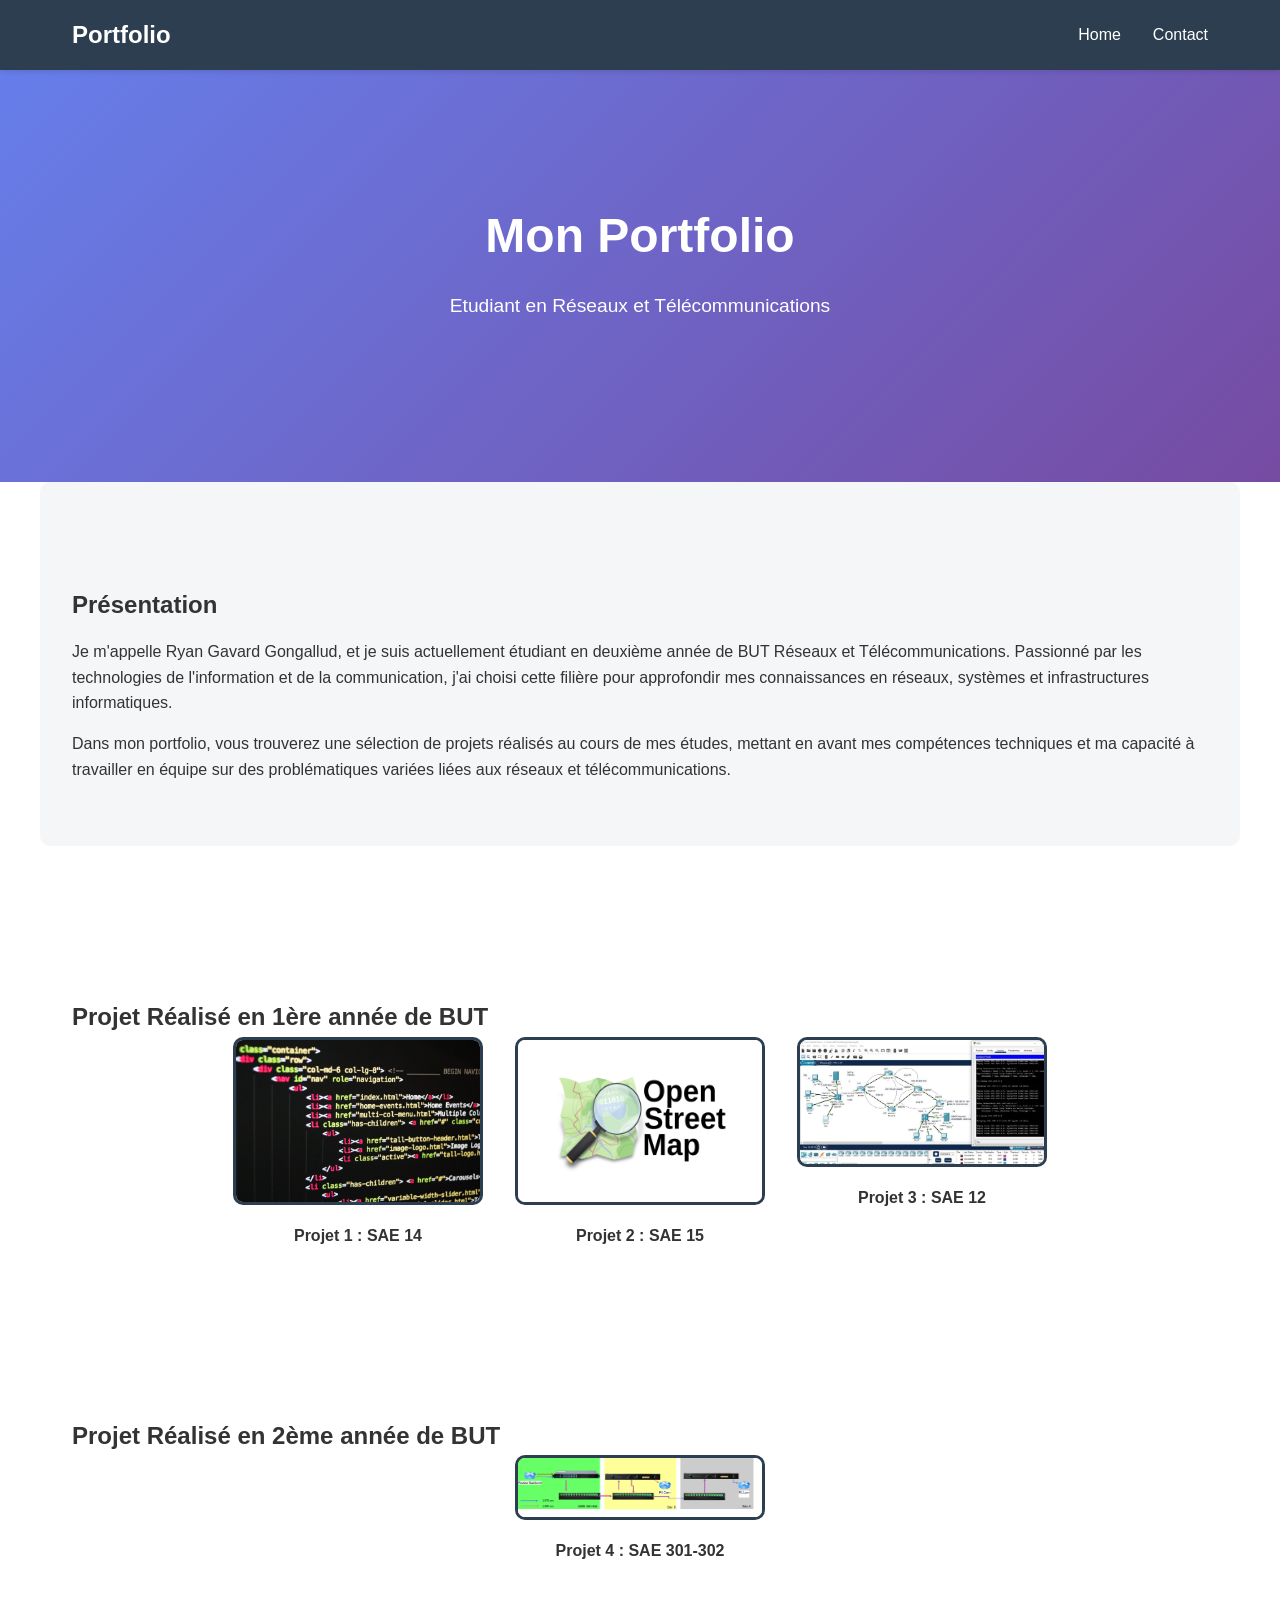
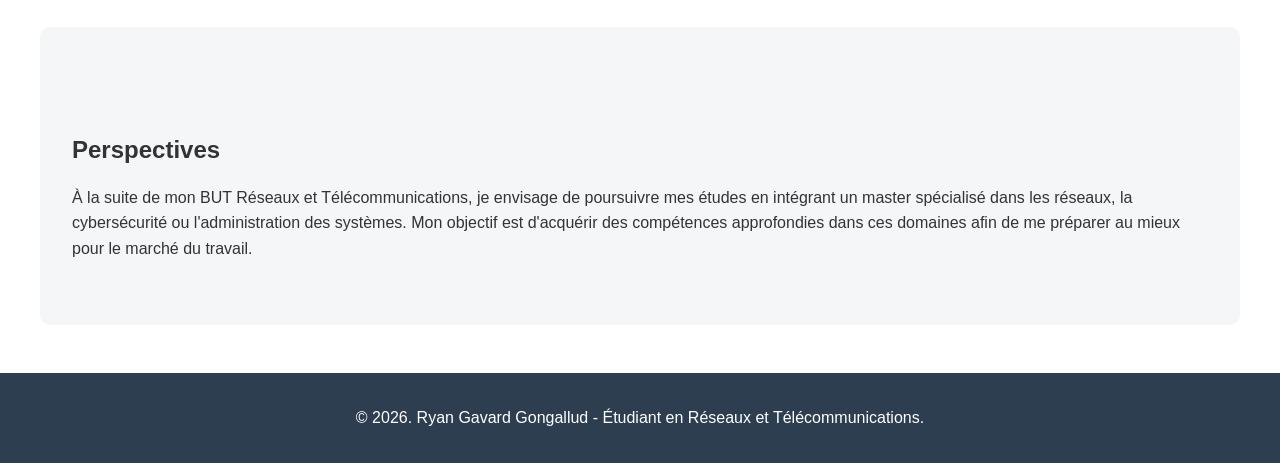
<file: index.html>
<!DOCTYPE html>
<html lang="en">
<head>
    <meta charset="UTF-8">
    <meta name="viewport" content="width=device-width, initial-scale=1.0">
    <title>Mon Portfolio</title>

    <!-- Lien vers le CSS -->
    <link rel="stylesheet" href=".\style.css">
</head>

<body>

<header>
    <nav>
        <h2>Portfolio</h2>
        <ul>
            <li><a href="#home">Home</a></li>
            <li><a href="#contact">Contact</a></li>
        </ul>
    </nav>
</header>

<section class="hero">
    <h1>Mon Portfolio</h1>
    <p>Etudiant en Réseaux et Télécommunications</p>
</section>


<section class="container presentation">
    <h2>Présentation</h2>

    <p>
        Je m'appelle Ryan Gavard Gongallud, et je suis actuellement étudiant en deuxième année de BUT Réseaux et Télécommunications. Passionné par les technologies de l'information et de la communication, j'ai choisi cette filière pour approfondir mes connaissances en réseaux, systèmes et infrastructures informatiques.
    </p>

    <p>
        Dans mon portfolio, vous trouverez une sélection de projets réalisés au cours de mes études, mettant en avant mes compétences techniques et ma capacité à travailler en équipe sur des problématiques variées liées aux réseaux et télécommunications.
    </p>
</section>

<section id="projects" class="container">
    <h2>Projet Réalisé en 1ère année de BUT</h2>

    <div class="project-grid">
    
        <div class="project">
            <a href="sae_14.html">
                <img src="./images/Projet_1.jpg" alt="Project 1">
                <span><strong>Projet 1 : SAE 14</strong></span>
            </a>
        </div>

        <div class="project">
            <a href="sae_15.html">
                <img src="./images/Projet_2.jpg" alt="Project 2">
                <span><strong>Projet 2 : SAE 15</strong></span>
            </a>
        </div>

        <div class="project">
            <a href="sae_12.html">
                <img src="./images/Projet_3.jpg" alt="Project 3">
                <span><strong>Projet 3 : SAE 12</strong></span>
            </a>
        </div>


    </div>
</section>

<section id="projects" class="container">
    <h2>Projet Réalisé en 2ème année de BUT</h2>

    <div class="project-grid">
    
        <div class="project">
            <a href="sae_301.html">
                <img src="./images/Schéma_OADM.png" alt="Project 4">
                <span><strong>Projet 4 : SAE 301-302</strong></span>
            </a>
        </div>
    </div>
</section>

<section class="container perspectives">
    <h2>Perspectives</h2>

    <p>
        À la suite de mon BUT Réseaux et Télécommunications, je envisage de poursuivre mes études en intégrant un master spécialisé dans les réseaux, la cybersécurité ou l'administration des systèmes. Mon objectif est d'acquérir des compétences approfondies dans ces domaines afin de me préparer au mieux pour le marché du travail.
    </p>
</section>


<footer>
    <p>&copy; 2026. Ryan Gavard Gongallud - Étudiant en Réseaux et Télécommunications.</p>
</footer>

</body>
</html>
</file>
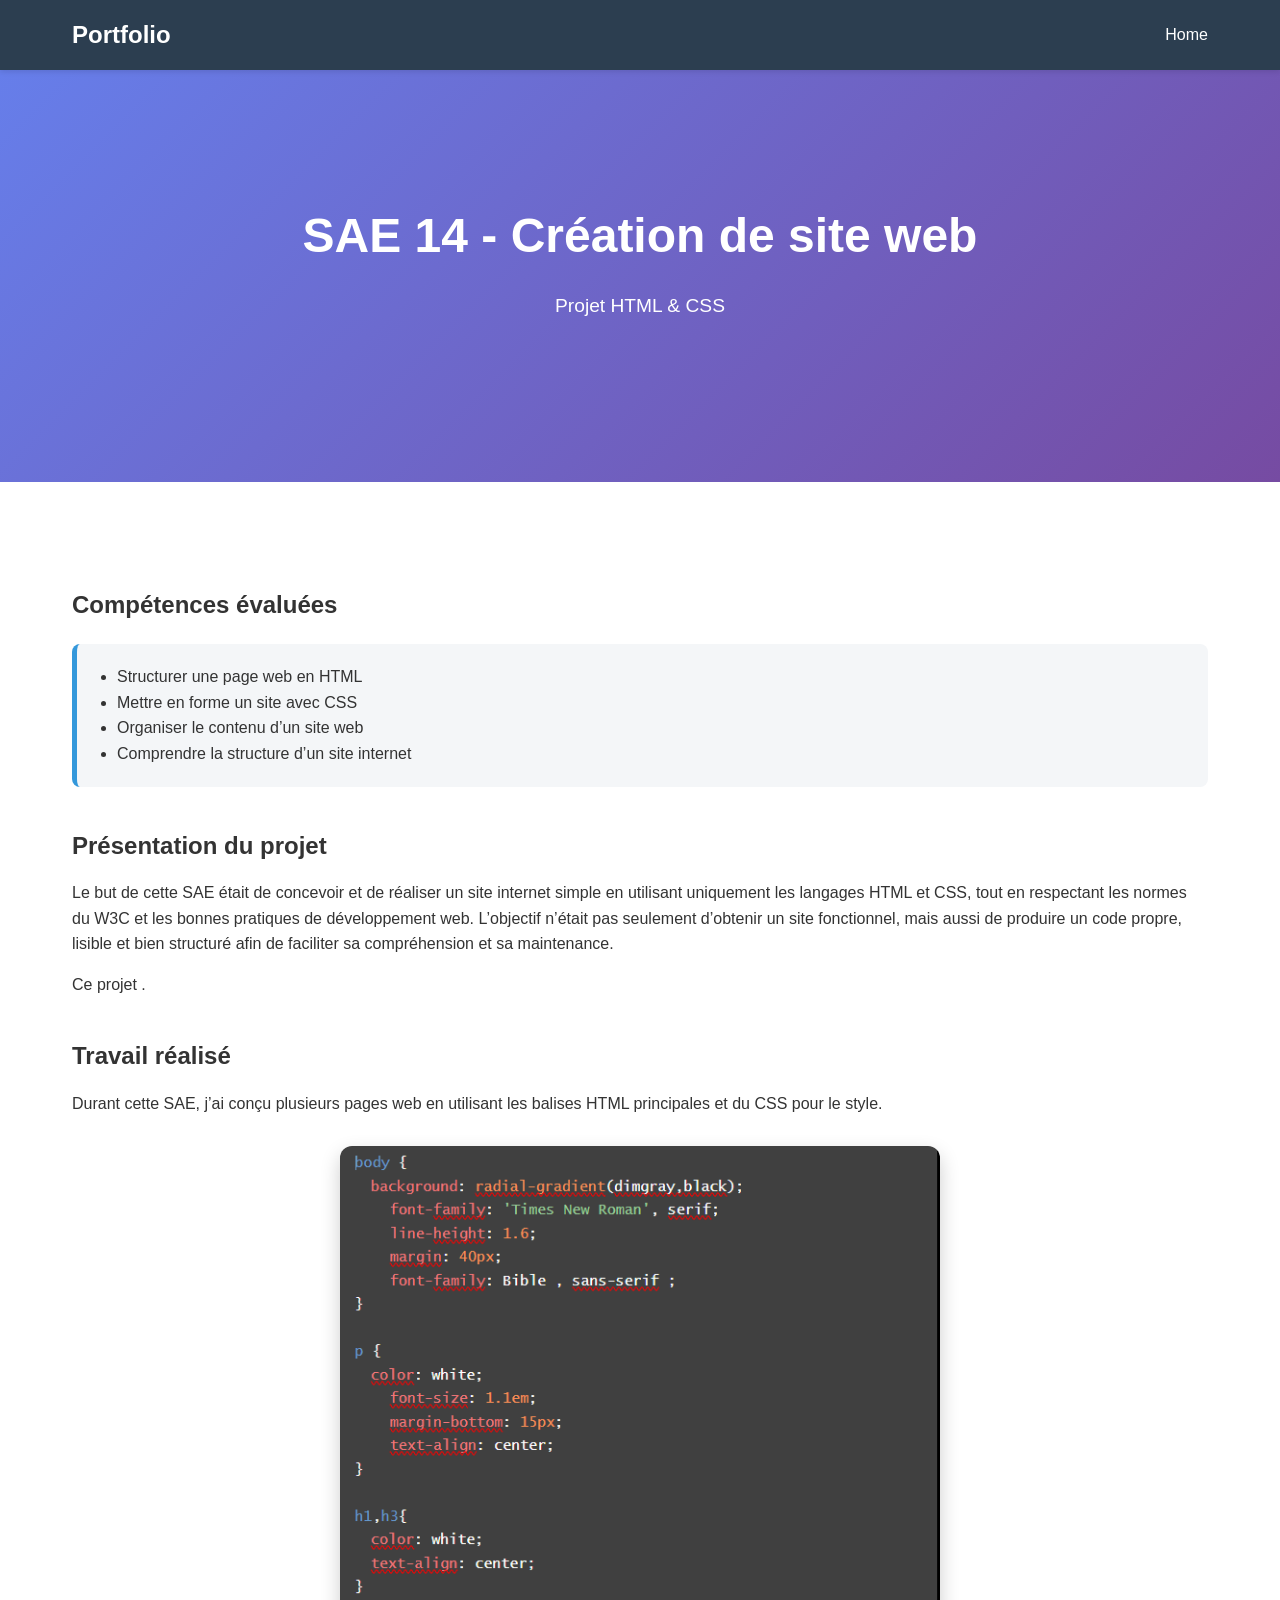
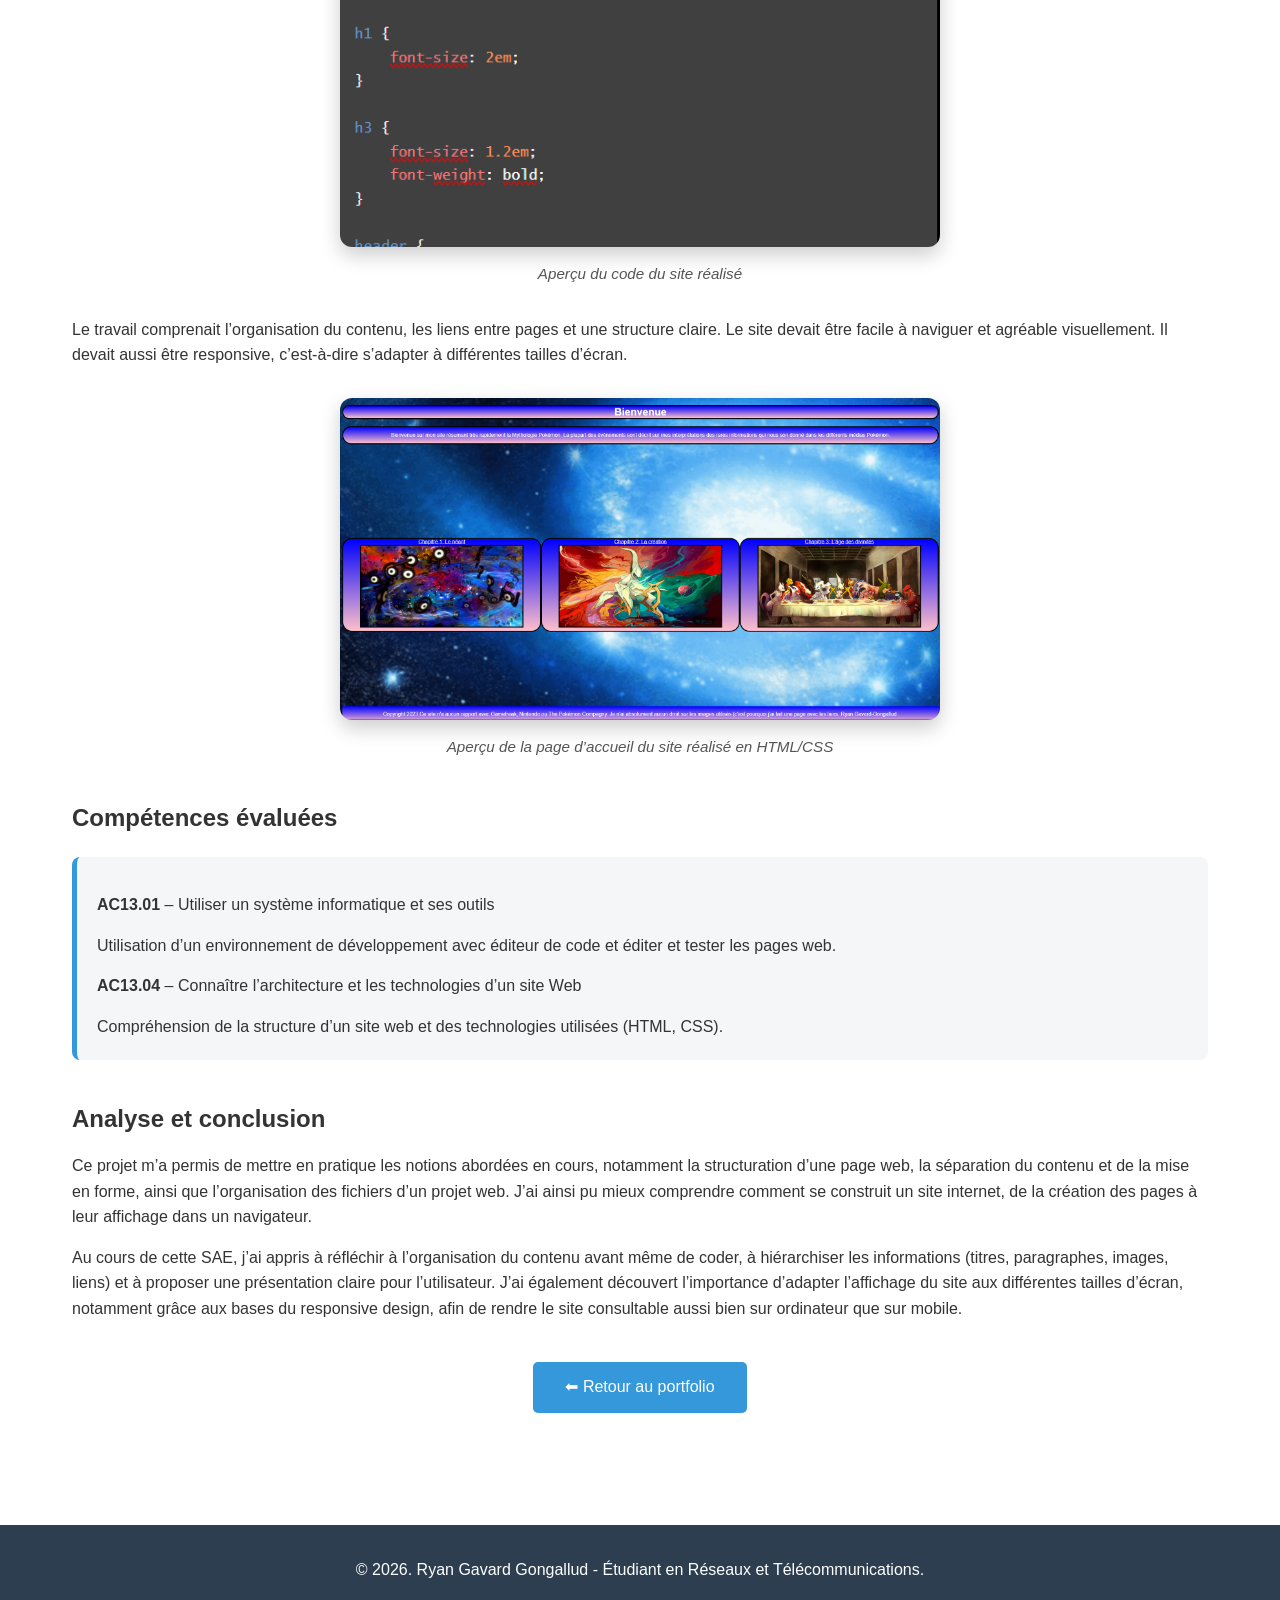
<file: sae_14.html>
<!DOCTYPE html>
<html lang="fr">
<head>
    <meta charset="UTF-8">
    <meta name="viewport" content="width=device-width, initial-scale=1.0">
    <title>Projet 1 - SAE</title>
    <link rel="stylesheet" href="style.css">
</head>

<body>

<header>
    <nav>
        <h2>Portfolio</h2>
        <ul>
            <li><a href="index.html">Home</a></li>
        </ul>
    </nav>
</header>

<section class="hero">
    <h1>SAE 14 - Création de site web</h1>
    <p>Projet HTML & CSS</p>
</section>

<section class="container">

    <h2>Compétences évaluées</h2>
    <div class="skills-box">
        <ul>
            <li>Structurer une page web en HTML</li>
            <li>Mettre en forme un site avec CSS</li>
            <li>Organiser le contenu d’un site web</li>
            <li>Comprendre la structure d’un site internet</li>
        </ul>
    </div>

    <h2>Présentation du projet</h2>
    <p>
       Le but de cette SAE était de concevoir et de réaliser un site internet simple en utilisant uniquement les langages HTML et CSS, tout en respectant les normes du W3C et les bonnes pratiques de développement web. L’objectif n’était pas seulement d’obtenir un site fonctionnel, mais aussi de produire un code propre, lisible et bien structuré afin de faciliter sa compréhension et sa maintenance.
    </p>
    <p>
        Ce projet  .
    </p>

    <h2>Travail réalisé</h2>
    <p>
        Durant cette SAE, j’ai conçu plusieurs pages web en utilisant les balises HTML principales et du CSS pour le style.
    </p>
    <div class="project-image-2">
        <img src="./images/Sae-14_image_code.png" alt="Aperçu du  code du site réalisé">
        <p class="image-caption">Aperçu du  code du site réalisé</p>
    </div>
    <p>
        Le travail comprenait l’organisation du contenu, les liens entre pages et une structure claire. Le site devait être facile à naviguer et agréable visuellement. Il devait aussi être responsive, c’est-à-dire s’adapter à différentes tailles d’écran.
    </p>

    <div class="project-image-2">
        <img src="./images/Sae-14_image_site.png" alt="Aperçu de la page d’accueil du site réalisé en HTML/CS">
        <p class="image-caption">Aperçu de la page d’accueil du site réalisé en HTML/CSS</p>
    </div>

    <h2>Compétences évaluées</h2>

    <div class="skills-box">
        <p><strong>AC13.01</strong> – Utiliser un système informatique et ses outils</p>
        <p>Utilisation d’un environnement de développement avec éditeur de code et éditer et tester les pages web.</p>

        <p><strong>AC13.04</strong> – Connaître l’architecture et les technologies d’un site Web</p>
        <p>Compréhension de la structure d’un site web et des technologies utilisées (HTML, CSS).</p>

    </div>

    
    
    <h2>Analyse et conclusion</h2>
    <p>
       Ce projet m’a permis de mettre en pratique les notions abordées en cours, notamment la structuration d’une page web, la séparation du contenu et de la mise en forme, ainsi que l’organisation des fichiers d’un projet web. J’ai ainsi pu mieux comprendre comment se construit un site internet, de la création des pages à leur affichage dans un navigateur.
    </p>
    <p>
        Au cours de cette SAE, j’ai appris à réfléchir à l’organisation du contenu avant même de coder, à hiérarchiser les informations (titres, paragraphes, images, liens) et à proposer une présentation claire pour l’utilisateur. J’ai également découvert l’importance d’adapter l’affichage du site aux différentes tailles d’écran, notamment grâce aux bases du responsive design, afin de rendre le site consultable aussi bien sur ordinateur que sur mobile.
    </p>

    <div class="back-btn">
        <a href="index.html" class="btn">⬅ Retour au portfolio</a>
    </div>

</section>

<footer>
    <p>&copy; 2026. Ryan Gavard Gongallud - Étudiant en Réseaux et Télécommunications.</p>
</footer>

</body>
</html>
</file>
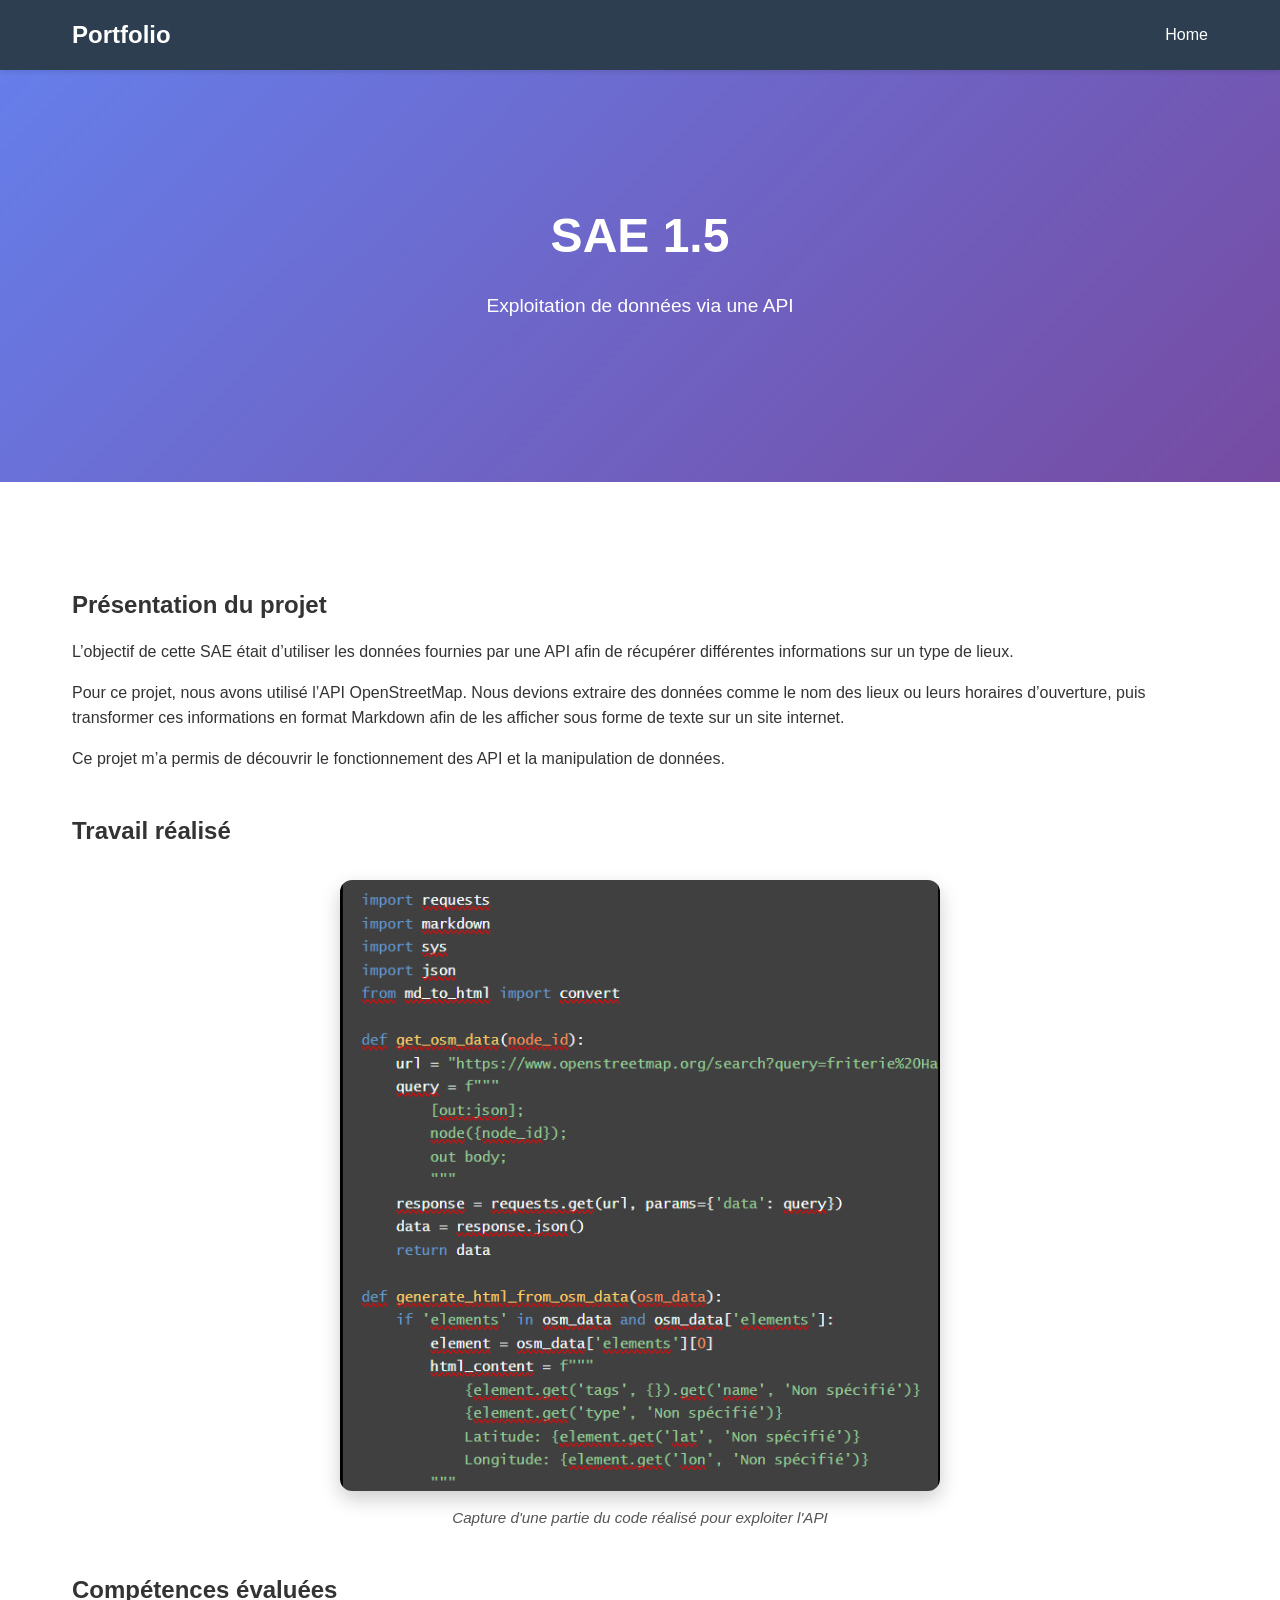
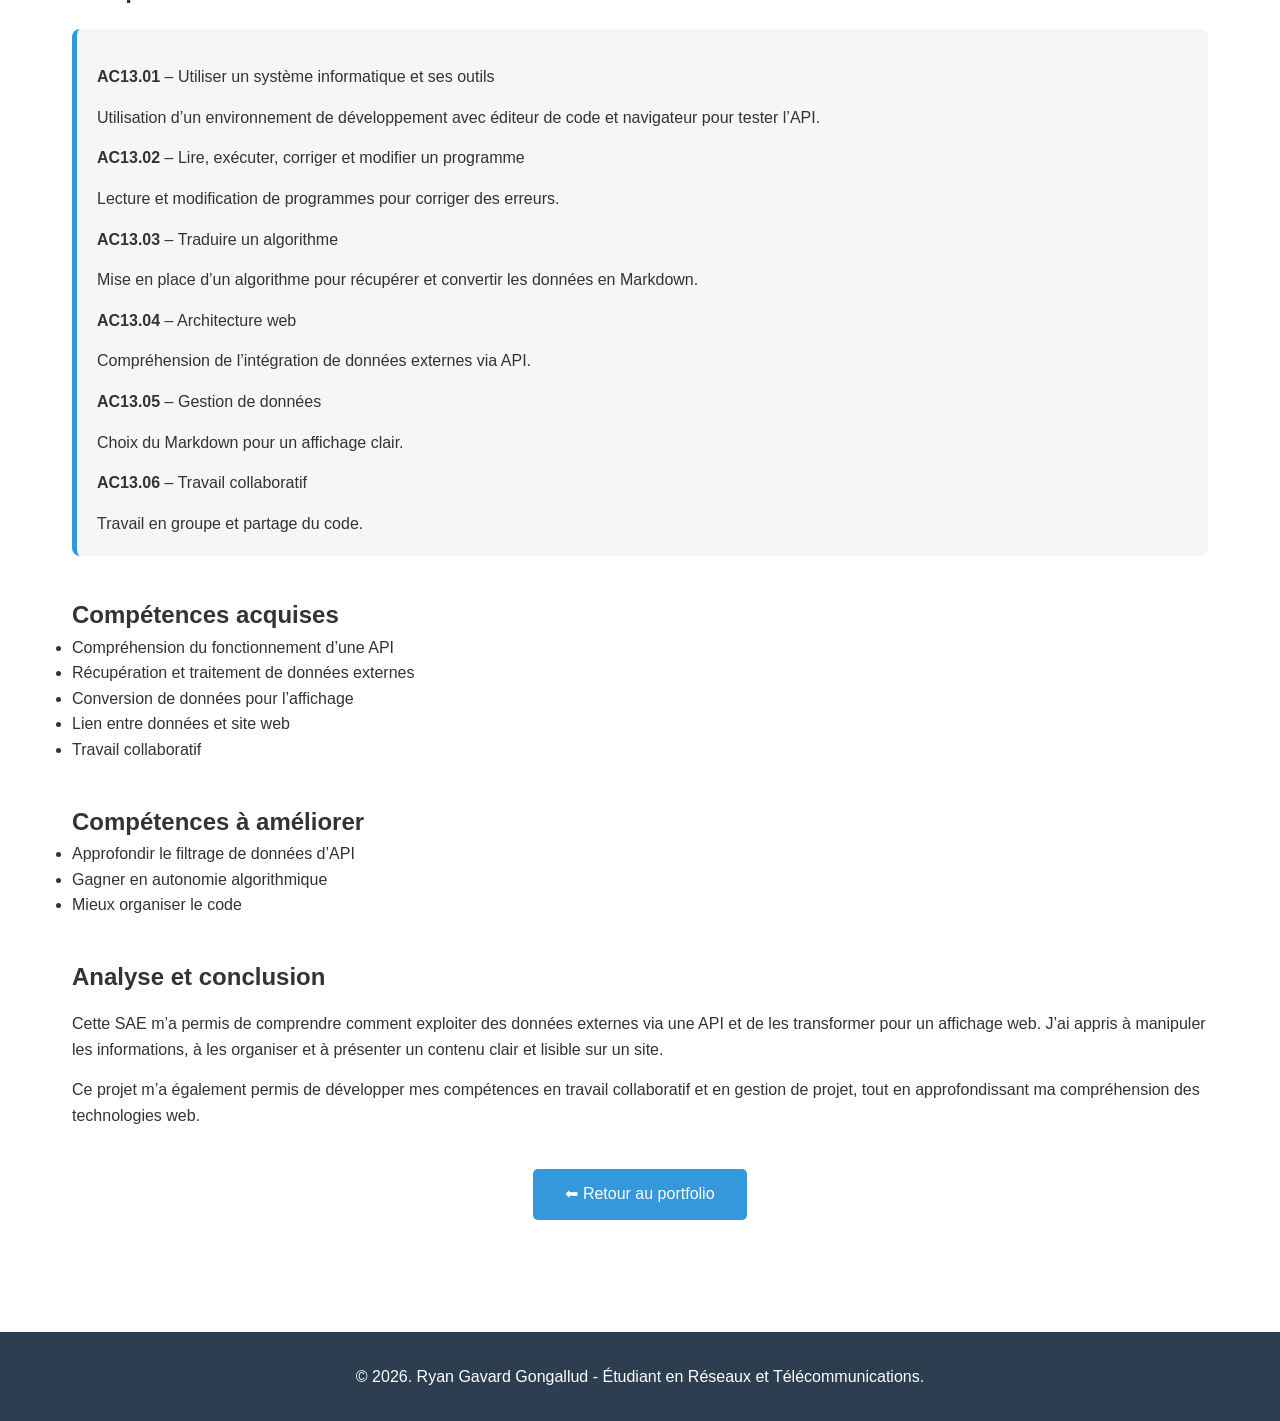
<file: sae_15.html>
<!DOCTYPE html>
<html lang="fr">
<head>
    <meta charset="UTF-8">
    <meta name="viewport" content="width=device-width, initial-scale=1.0">
    <title>SAE 1.5 - API</title>
    <link rel="stylesheet" href="style.css">
</head>

<body>

<header>
    <nav>
        <h2>Portfolio</h2>
        <ul>
            <li><a href="index.html">Home</a></li>
        </ul>
    </nav>
</header>

<section class="hero">
    <h1>SAE 1.5</h1>
    <p>Exploitation de données via une API</p>
</section>

<section class="container">

    <!-- PRÉSENTATION -->
    <h2>Présentation du projet</h2>
    <p>
        L’objectif de cette SAE était d’utiliser les données fournies par une API afin de récupérer différentes informations sur un type de lieux.
    </p>
    <p>
        Pour ce projet, nous avons utilisé l’API OpenStreetMap. Nous devions extraire des données comme le nom des lieux ou leurs horaires d’ouverture, puis transformer ces informations en format Markdown afin de les afficher sous forme de texte sur un site internet.
    </p>
    <p>
        Ce projet m’a permis de découvrir le fonctionnement des API et la manipulation de données.
    </p>

    <!-- TRAVAIL RÉALISÉ -->
    <h2>Travail réalisé</h2>
    <p>
        
    </p>

    <div class="project-image-2">
        <img src="./images/SAE-15_image_code.png" alt="Aperçu du projet SAE 1.5">
        <p class="image-caption">Capture d'une partie du code réalisé pour exploiter l'API</p>
    </div>

    <!-- COMPÉTENCES ÉVALUÉES -->
    <h2>Compétences évaluées</h2>

    <div class="skills-box">
        <p><strong>AC13.01</strong> – Utiliser un système informatique et ses outils</p>
        <p>Utilisation d’un environnement de développement avec éditeur de code et navigateur pour tester l’API.</p>

        <p><strong>AC13.02</strong> – Lire, exécuter, corriger et modifier un programme</p>
        <p>Lecture et modification de programmes pour corriger des erreurs.</p>

        <p><strong>AC13.03</strong> – Traduire un algorithme</p>
        <p>Mise en place d’un algorithme pour récupérer et convertir les données en Markdown.</p>

        <p><strong>AC13.04</strong> – Architecture web</p>
        <p>Compréhension de l’intégration de données externes via API.</p>

        <p><strong>AC13.05</strong> – Gestion de données</p>
        <p>Choix du Markdown pour un affichage clair.</p>

        <p><strong>AC13.06</strong> – Travail collaboratif</p>
        <p>Travail en groupe et partage du code.</p>
    </div>

    <!-- COMPÉTENCES ACQUISES -->
    <h2>Compétences acquises</h2>
    <ul>
        <li>Compréhension du fonctionnement d’une API</li>
        <li>Récupération et traitement de données externes</li>
        <li>Conversion de données pour l’affichage</li>
        <li>Lien entre données et site web</li>
        <li>Travail collaboratif</li>
    </ul>

    <!-- À AMÉLIORER -->
    <h2>Compétences à améliorer</h2>
    <ul>
        <li>Approfondir le filtrage de données d’API</li>
        <li>Gagner en autonomie algorithmique</li>
        <li>Mieux organiser le code</li>
    </ul>

    <!-- ANALYSE ET CONCLUSION -->
    <h2>Analyse et conclusion</h2>
    <p>
        Cette SAE m’a permis de comprendre comment exploiter des données externes via une API et de les transformer pour un affichage web. 
        J’ai appris à manipuler les informations, à les organiser et à présenter un contenu clair et lisible sur un site.
    </p>
    <p>
        Ce projet m’a également permis de développer mes compétences en travail collaboratif et en gestion de projet, tout en approfondissant ma compréhension des technologies web.
    </p>

    <div class="back-btn">
        <a href="index.html" class="btn">⬅ Retour au portfolio</a>
    </div>

</section>

<footer>
    <p>&copy; 2026. Ryan Gavard Gongallud - Étudiant en Réseaux et Télécommunications.</p>
</footer>

</body>
</html>
</file>
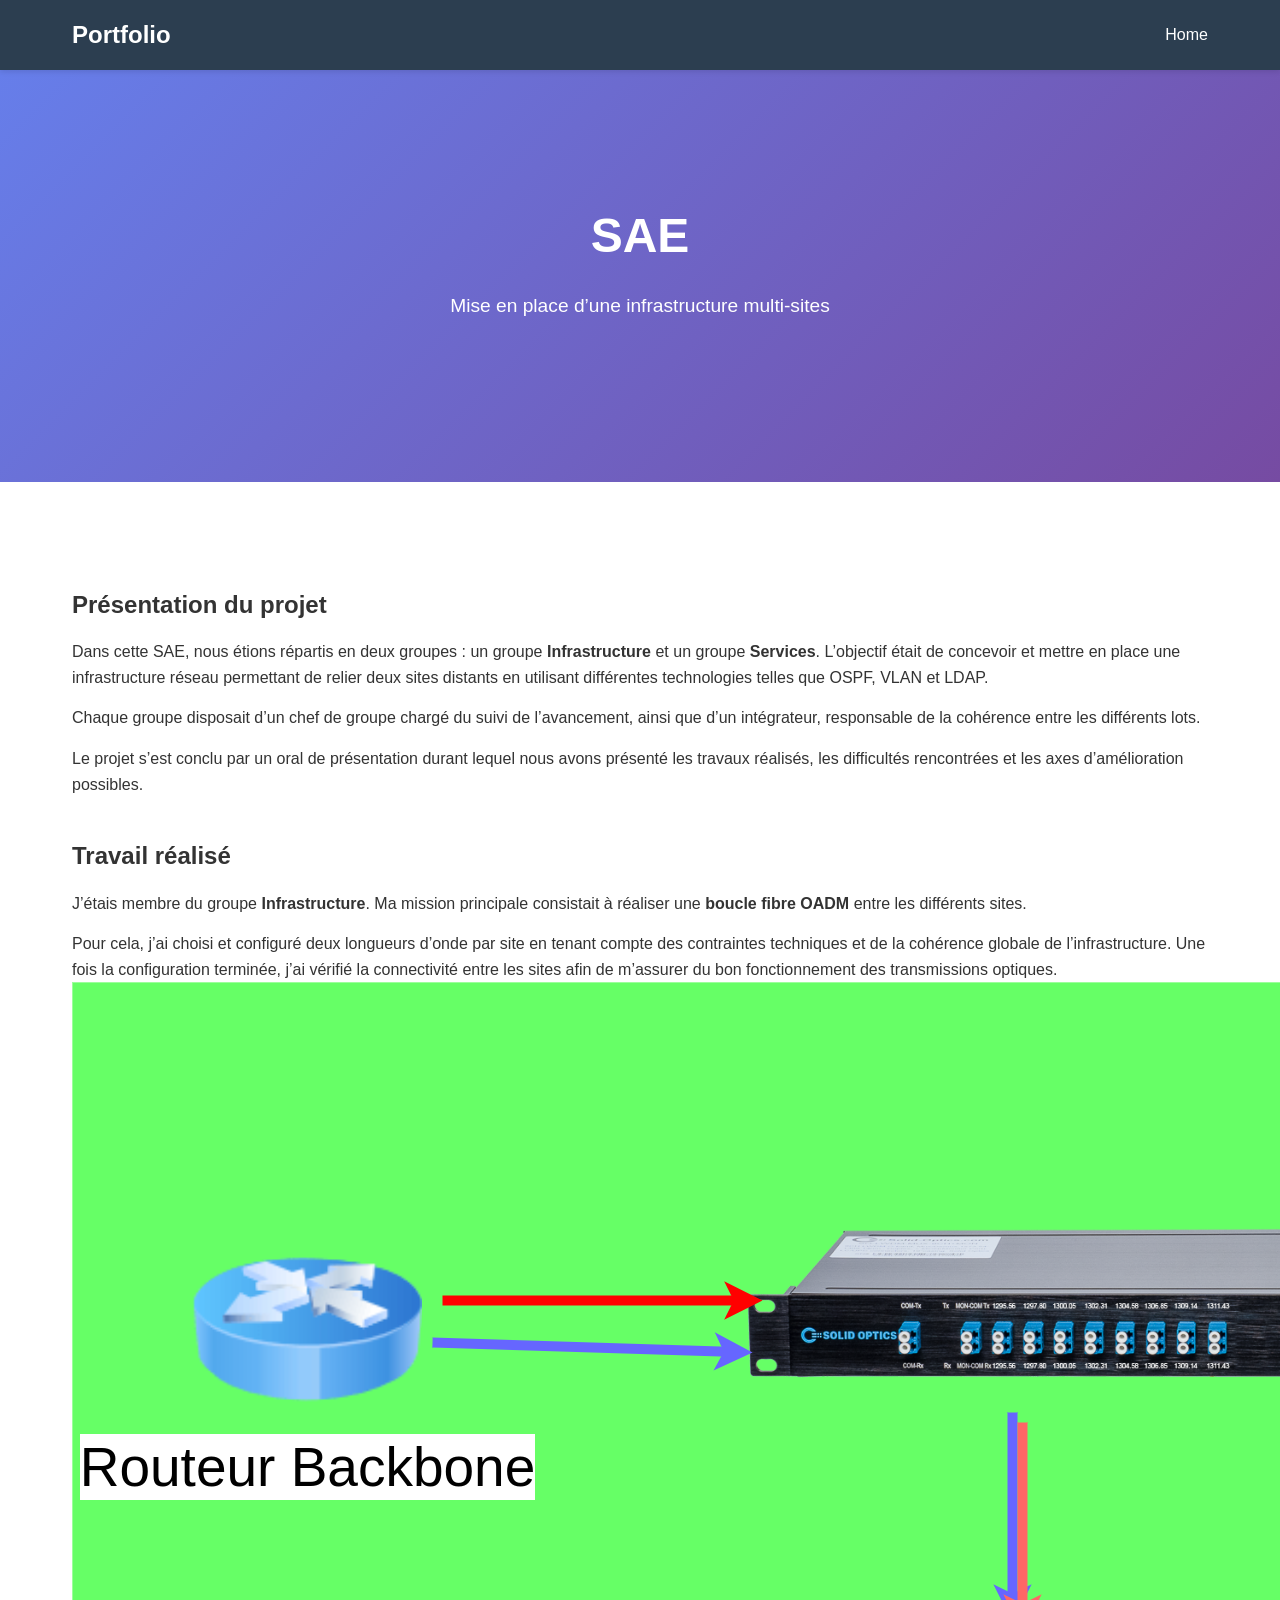
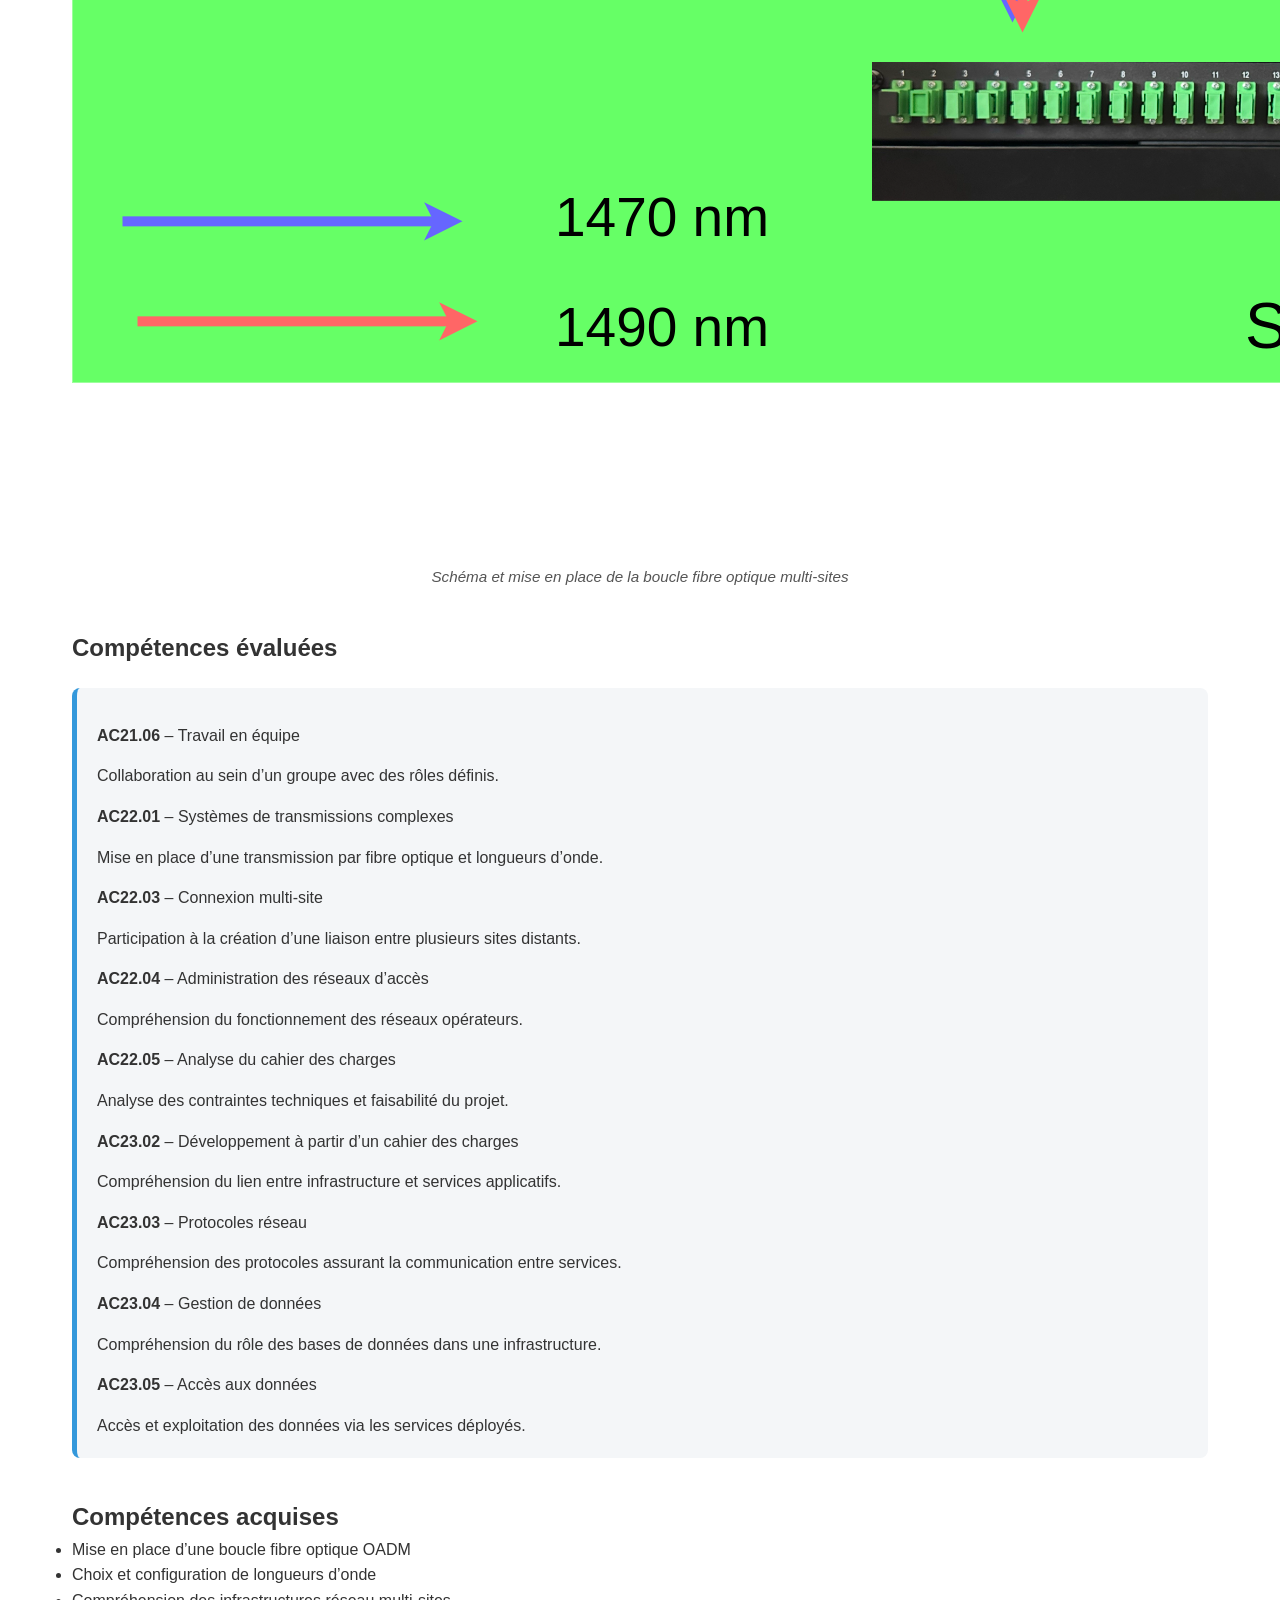
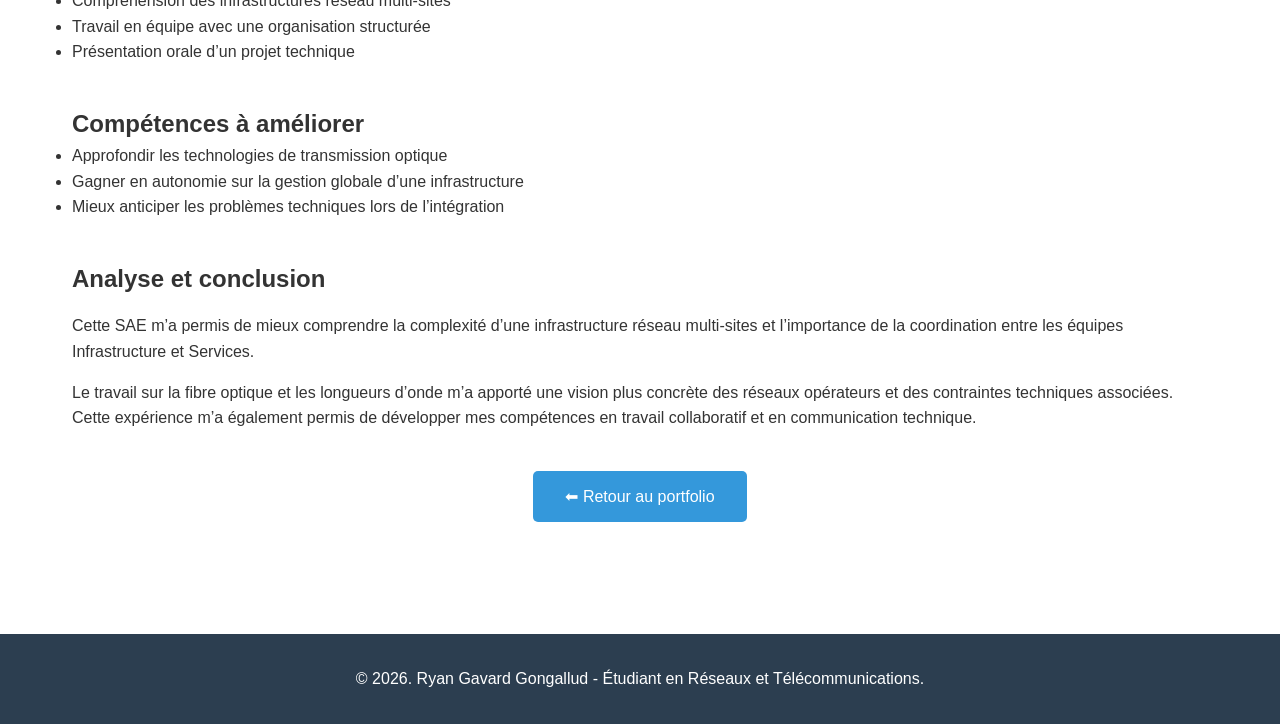
<file: sae_301.html>
<!DOCTYPE html>
<html lang="fr">
<head>
    <meta charset="UTF-8">
    <meta name="viewport" content="width=device-width, initial-scale=1.0">
    <title>SAE – Infrastructure multi-sites</title>
    <link rel="stylesheet" href="style.css">
</head>

<body>

<header>
    <nav>
        <h2>Portfolio</h2>
        <ul>
            <li><a href="index.html">Home</a></li>
        </ul>
    </nav>
</header>

<section class="hero">
    <h1>SAE</h1>
    <p>Mise en place d’une infrastructure multi-sites</p>
</section>

<section class="container">

    <!-- PRÉSENTATION -->
    <h2>Présentation du projet</h2>

    <p>
        Dans cette SAE, nous étions répartis en deux groupes : un groupe <strong>Infrastructure</strong> et un groupe
        <strong>Services</strong>. L’objectif était de concevoir et mettre en place une infrastructure réseau permettant
        de relier deux sites distants en utilisant différentes technologies telles que OSPF, VLAN et LDAP.
    </p>

    <p>
        Chaque groupe disposait d’un chef de groupe chargé du suivi de l’avancement, ainsi que d’un intégrateur,
        responsable de la cohérence entre les différents lots.
    </p>

    <p>
        Le projet s’est conclu par un oral de présentation durant lequel nous avons présenté les travaux réalisés,
        les difficultés rencontrées et les axes d’amélioration possibles.
    </p>

    <!-- TRAVAIL RÉALISÉ -->
    <h2>Travail réalisé</h2>

    <p>
        J’étais membre du groupe <strong>Infrastructure</strong>. Ma mission principale consistait à réaliser une
        <strong>boucle fibre OADM</strong> entre les différents sites.
    </p>

    <p>
        Pour cela, j’ai choisi et configuré deux longueurs d’onde par site en tenant compte des contraintes techniques
        et de la cohérence globale de l’infrastructure. Une fois la configuration terminée, j’ai vérifié la connectivité
        entre les sites afin de m’assurer du bon fonctionnement des transmissions optiques.
    </p>

    <div class="project-image">
        <img src="./images/Schéma_OADM.png" alt="Infrastructure réseau multi-sites">
        <p class="image-caption">Schéma et mise en place de la boucle fibre optique multi-sites</p>
    </div>

    <!-- COMPÉTENCES ÉVALUÉES -->
    <h2>Compétences évaluées</h2>

    <div class="skills-box">

        <p><strong>AC21.06</strong> – Travail en équipe</p>
        <p>Collaboration au sein d’un groupe avec des rôles définis.</p>

        <p><strong>AC22.01</strong> – Systèmes de transmissions complexes</p>
        <p>Mise en place d’une transmission par fibre optique et longueurs d’onde.</p>

        <p><strong>AC22.03</strong> – Connexion multi-site</p>
        <p>Participation à la création d’une liaison entre plusieurs sites distants.</p>

        <p><strong>AC22.04</strong> – Administration des réseaux d’accès</p>
        <p>Compréhension du fonctionnement des réseaux opérateurs.</p>

        <p><strong>AC22.05</strong> – Analyse du cahier des charges</p>
        <p>Analyse des contraintes techniques et faisabilité du projet.</p>

        <p><strong>AC23.02</strong> – Développement à partir d’un cahier des charges</p>
        <p>Compréhension du lien entre infrastructure et services applicatifs.</p>

        <p><strong>AC23.03</strong> – Protocoles réseau</p>
        <p>Compréhension des protocoles assurant la communication entre services.</p>

        <p><strong>AC23.04</strong> – Gestion de données</p>
        <p>Compréhension du rôle des bases de données dans une infrastructure.</p>

        <p><strong>AC23.05</strong> – Accès aux données</p>
        <p>Accès et exploitation des données via les services déployés.</p>

    </div>

    <!-- COMPÉTENCES ACQUISES -->
    <h2>Compétences acquises</h2>

    <ul>
        <li>Mise en place d’une boucle fibre optique OADM</li>
        <li>Choix et configuration de longueurs d’onde</li>
        <li>Compréhension des infrastructures réseau multi-sites</li>
        <li>Travail en équipe avec une organisation structurée</li>
        <li>Présentation orale d’un projet technique</li>
    </ul>

    <!-- À AMÉLIORER -->
    <h2>Compétences à améliorer</h2>

    <ul>
        <li>Approfondir les technologies de transmission optique</li>
        <li>Gagner en autonomie sur la gestion globale d’une infrastructure</li>
        <li>Mieux anticiper les problèmes techniques lors de l’intégration</li>
    </ul>

    <!-- ANALYSE ET CONCLUSION -->
    <h2>Analyse et conclusion</h2>

    <p>
        Cette SAE m’a permis de mieux comprendre la complexité d’une infrastructure réseau multi-sites et
        l’importance de la coordination entre les équipes Infrastructure et Services.
    </p>

    <p>
        Le travail sur la fibre optique et les longueurs d’onde m’a apporté une vision plus concrète des
        réseaux opérateurs et des contraintes techniques associées. Cette expérience m’a également permis
        de développer mes compétences en travail collaboratif et en communication technique.
    </p>

    <div class="back-btn">
        <a href="index.html" class="btn">⬅ Retour au portfolio</a>
    </div>

</section>

<footer>
    <p>&copy; 2026. Ryan Gavard Gongallud - Étudiant en Réseaux et Télécommunications.</p>
</footer>

</body>
</html>
</file>
<file: style.css>
/* RESET */
* {
    margin: 0;
    padding: 0;
    box-sizing: border-box;
}

/* GLOBAL */
body {
    font-family: 'Segoe UI', Tahoma, Geneva, Verdana, sans-serif;
    line-height: 1.6;
    color: #333;
}

/* HEADER */
header {
    background: #2c3e50;
    color: white;
    padding: 1rem 0;
    position: sticky;
    top: 0;
    box-shadow: 0 2px 5px rgba(0,0,0,0.1);
}

nav {
    max-width: 1200px;
    margin: 0 auto;
    display: flex;
    justify-content: space-between;
    align-items: center;
    padding: 0 2rem;
}

nav ul {
    list-style: none;
    display: flex;
    gap: 2rem;
}

nav a {
    color: white;
    text-decoration: none;
    transition: color 0.3s;
}

nav a:hover {
    color: #3498db;
}

/* HERO */
.hero {
    background: linear-gradient(135deg, #667eea 0%, #764ba2 100%);
    color: white;
    text-align: center;
    padding: 8rem 2rem;
}

.hero h1 {
    font-size: 3rem;
    margin-bottom: 1rem;
}

.hero p {
    font-size: 1.2rem;
    margin-bottom: 2rem;
}

/* BUTTON */
.btn {
    display: inline-block;
    background: #3498db;
    color: white;
    padding: 0.8rem 2rem;
    text-decoration: none;
    border-radius: 5px;
    transition: background 0.3s;
}

.btn:hover {
    background: #2980b9;
}

/* CONTAINER */
.container {
    max-width: 1200px;
    margin: 0 auto;
    padding: 4rem 2rem;
}

/* PROJECTS */
.project-grid {
    display: flex;
    gap: 2rem;
    justify-content: center;
    flex-wrap: nowrap; /* UNE seule ligne */
}

.project {
    width: 250px;
    text-align: center;
}

.project img {
    width: 100%;
    border-radius: 10px;
    border: 3px solid #2c3e50;
    transition: transform 0.3s, box-shadow 0.3s;
}

.project img:hover {
    transform: scale(1.05);
    box-shadow: 0 10px 20px rgba(0,0,0,0.2);
}

.project a {
    text-decoration: none;
    color: #333;
}

.project span {
    display: block;
    margin-top: 10px;
}


/* FOOTER */
footer {
    background: #2c3e50;
    color: white;
    text-align: center;
    padding: 2rem;
    margin-top: 3rem;
}
/* ALIGNEMENT DES PROJETS */
.projects-grid {
     display: flex;
    flex-direction: column;   /* aligne verticalement */
    align-items: center;      /* centre horizontalement */
}

.skills-box {
    background: #f4f6f8;
    padding: 20px;
    border-left: 5px solid #3498db;
    border-radius: 8px;
    margin: 20px 0;
}

.skills-box ul {
    list-style: disc;
    padding-left: 20px;
}

.container h2 {
    margin-top: 40px;
}

.container p {
    margin-top: 15px;
}

.back-btn {
    text-align: center;
    margin-top: 40px;
}

.project-image-2 {
    text-align: center;
    margin: 30px 0;
}

.project-image-2 img {
    display: block;
    margin: 0 auto;
    width: 90%;
    max-width: 600px;
    border-radius: 12px;
    box-shadow: 0 8px 20px rgba(0,0,0,0.2);
}

.image-caption {
    margin-top: 10px;
    font-size: 0.95rem;
    color: #555;
    font-style: italic;
    text-align: center;
}

.presentation, .perspectives {
    background: #f4f6f8;
    border-radius: 10px;
    margin-bottom: 3rem;
}
</file>
